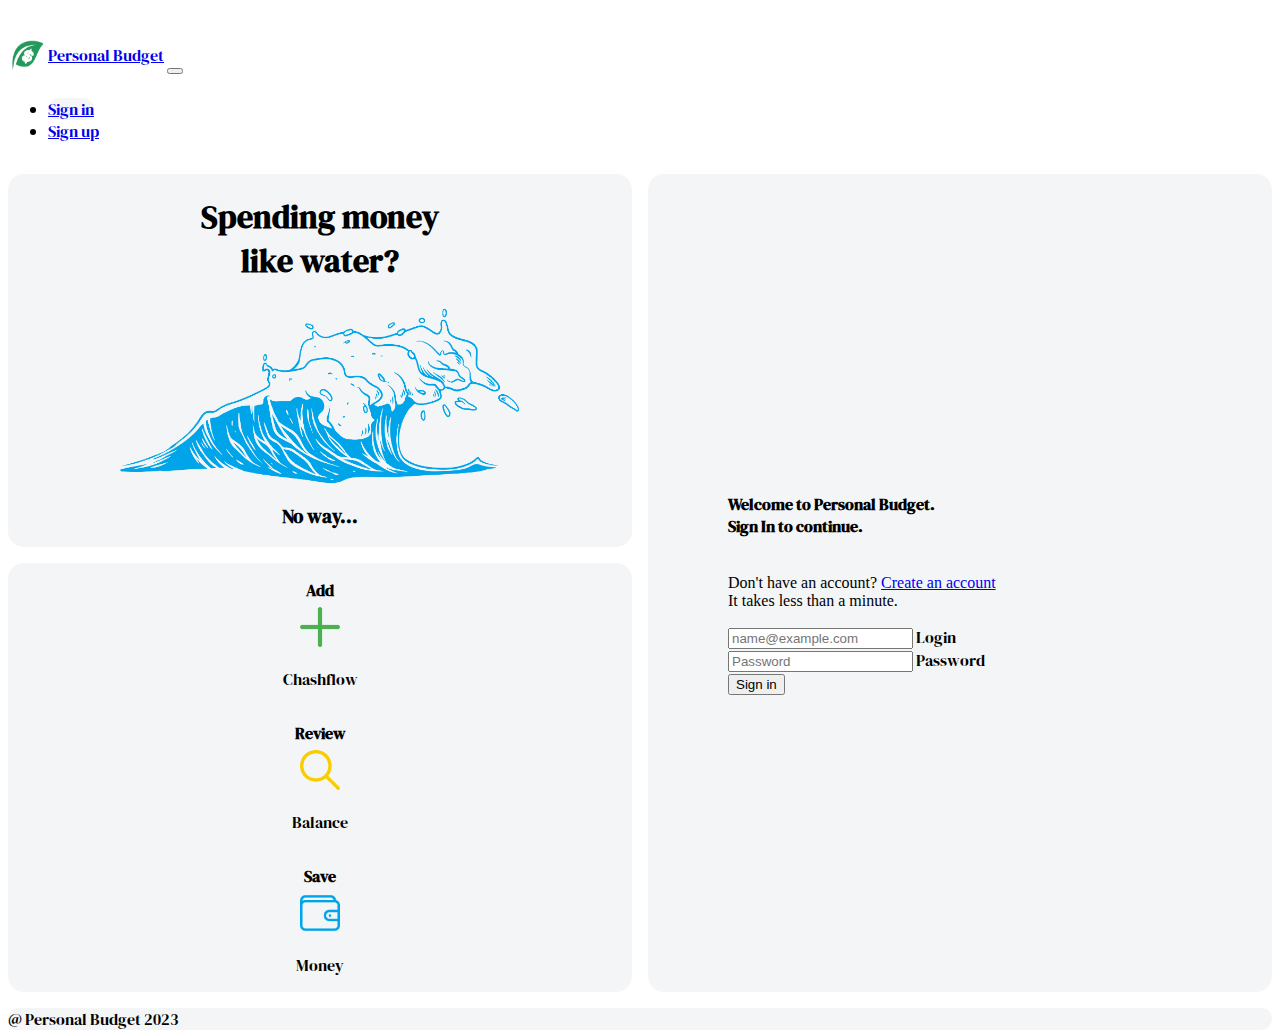
<file: index.html>
<!DOCTYPE html>
<html lang="en"></html>
<head>
  <meta charset="UTF-8">
  <meta name="viewport" content="width=device-width, initial-scale=1.0">
  <title>Personal Budget</title>

  <link href="https://cdn.jsdelivr.net/npm/bootstrap@5.3.0-alpha2/dist/css/bootstrap.min.css" rel="stylesheet"
    integrity="sha384-aFq/bzH65dt+w6FI2ooMVUpc+21e0SRygnTpmBvdBgSdnuTN7QbdgL+OapgHtvPp" crossorigin="anonymous">

    <script src="https://cdn.jsdelivr.net/npm/bootstrap@5.3.0-alpha3/dist/js/bootstrap.bundle.min.js" integrity="sha384-ENjdO4Dr2bkBIFxQpeoTz1HIcje39Wm4jDKdf19U8gI4ddQ3GYNS7NTKfAdVQSZe"crossorigin="anonymous"></script>

    <link rel="preconnect" href="https://fonts.googleapis.com">
    <link rel="preconnect" href="https://fonts.gstatic.com" crossorigin>
    <link href="https://fonts.googleapis.com/css2?family=DM+Serif+Display&family=Montserrat:ital,wght@0,100;0,200;0,300;0,400;0,500;0,600;0,700;0,800;0,900;1,100;1,200;1,300&family=Noto+Serif:wght@400;700&display=swap" rel="stylesheet">

  <link rel="stylesheet" href="styles.css">

  <link rel="icon" href="./images/Logo_small-transparent.png">
</head>
<body>
  <div class="container">
    <nav class="navbar navbar-expand-lg">
      <div class="container-fluid">
        <a class="navbar-brand d-inline-flex align-items-center py-2" href="./main.html"><img src="./images/Logo_small-transparent.png" class="bi" width="40" height="32" role="img" aria-label="Personal-Budget-logo"><use xlink:href="main.html"></use></img> <p class="mx-2 my-1">Personal Budget</p> </a>
        <button class="navbar-toggler" type="button" data-bs-toggle="collapse" data-bs-target="#navbarNavDropdown" aria-controls="navbarNavDropdown" aria-expanded="false" aria-label="Toggle navigation">
          <span class="navbar-toggler-icon"></span>
        </button>
        <div class="collapse navbar-collapse" id="navbarNavDropdown" style="justify-content: end
        ;">
          <ul class="navbar-nav">
            <li class="nav-item">
              <a class="nav-link active-button active" aria-current="page" href="./index.html">Sign in</a>
            </li>
            <li class="nav-item">
              <a class="nav-link" aria-current="page" href="./sign-up.html">Sign up</a>
            </li>
            
          </ul>
        </div>
      </div>
    </nav>
    <div id="img" class="container-fluid">
      <h1>Spending money <br> <strong>like water?</strong></h1>
      <img id="img-wave" class="my-2" src="./images/wave-Sign-in_2.png" alt="wave-img" width="400px" height="180px">
      <h3>No way...</h3>
    </div>
    <div id="sign-in-up">
      <h4 class="mb-3">Welcome to Personal Budget. <br> Sign In to continue.</h4>
      <p style="font-size: 16px; font-family: serif;">Don't have an account? <a href="./sign-up.html" class="link-secondary link-underline-dark">Create an account </a> <br> It takes less than a minute.</p>
      
      <div class="form-floating mb-3 my-4">
        <input type="email" class="form-control" id="floatingInput" placeholder="name@example.com">
        <label for="floatingInput">Login</label>
      </div>
      <div class="form-floating">
        <input type="password" class="form-control" id="floatingPassword" placeholder="Password">
        <label for="floatingPassword">Password</label>
      </div>

      <a href="./main.html"><button type="submit" class="btn btn-dark btn-lg my-3">Sign in</button></a>


    </div>
    <div id="features" class="container-fluid">
      <div class="row">
      <div class="col-md-4 feature-col">
        <p><strong>Add</strong></p>
        <img class="feature-img" src="./images/plus_tall_green.png" alt="plus_img">
        <p>Chashflow</p>
      </div>
      <div class="col-md-4 feature-col">
        <p><strong>Review</strong></p>
        <img class="feature-img" src="./images/loupe _orange.png" alt="magnifying-glass_img">
        <p>Balance</p>
      </div>
      <div  class="col-md-4 feature-col">
        <p><strong>Save</strong></p>
        <img class="feature-img" src="./images/wallet_blue.png" alt="wallet_blue_img">
        <p>Money</p>
      </div>
      </div>
    </div>
    <footer>
      <div class="card-footer text-body-secondary justify-content-center d-flex align-items-center py-3 ">
        @ Personal Budget 2023
      </div>

    </footer>
  </div>
</body>
</html>
</file>
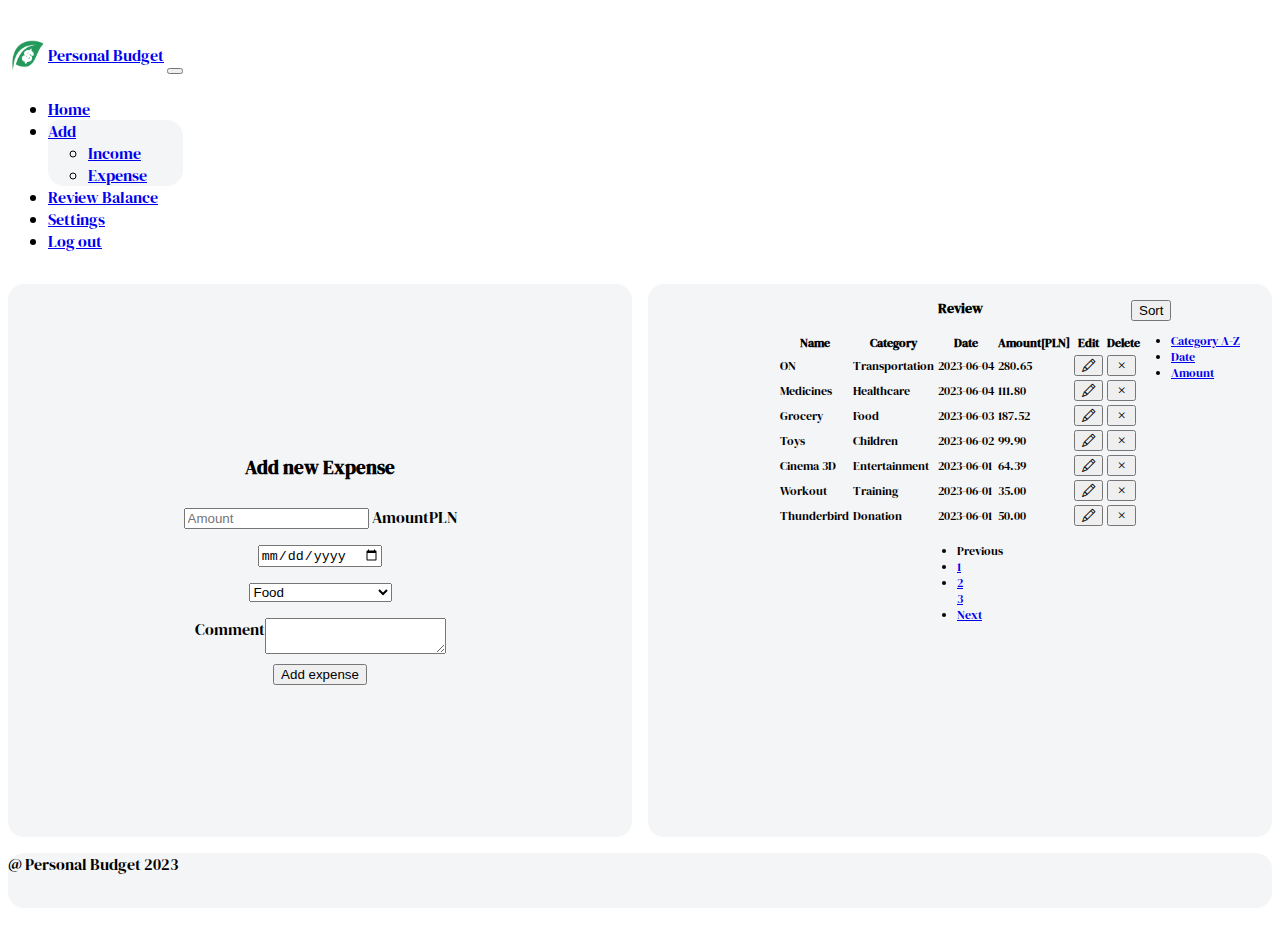
<file: add-expense.html>
<!DOCTYPE html>
<html lang="en">
<head>
  <meta charset="UTF-8">
  <meta name="viewport" content="width=device-width, initial-scale=1.0">
  <title>Personal Budget</title>

  <link href="https://cdn.jsdelivr.net/npm/bootstrap@5.3.0-alpha2/dist/css/bootstrap.min.css" rel="stylesheet"
    integrity="sha384-aFq/bzH65dt+w6FI2ooMVUpc+21e0SRygnTpmBvdBgSdnuTN7QbdgL+OapgHtvPp" crossorigin="anonymous">

    <link rel="preconnect" href="https://fonts.googleapis.com">
    <link rel="preconnect" href="https://fonts.gstatic.com" crossorigin>
    <link href="https://fonts.googleapis.com/css2?family=DM+Serif+Display&family=Montserrat:ital,wght@0,100;0,200;0,300;0,400;0,500;0,600;0,700;0,800;0,900;1,100;1,200;1,300&family=Noto+Serif:wght@400;700&display=swap" rel="stylesheet">

     <!-- web font -->
     <link href="https://cdn.jsdelivr.net/npm/bootstrap-icons@1.3.0/font/bootstrap-icons.css" rel="stylesheet">

  <link rel="stylesheet" href="styles.css">

  <link rel="icon" href="./images/Logo_small-transparent.png">
</head>
<body>
  <div class="container con-add-expense">
    <nav class="navbar navbar-expand-lg">
      <div class="container-fluid">
        <a class="navbar-brand d-inline-flex align-items-center py-2" href="./main.html"><img src="./images/Logo_small-transparent.png" class="bi" width="40" height="32" role="img" aria-label="Personal-Budget-logo"><use xlink:href="main.html"></use></img> <p class="mx-2 my-1">Personal Budget</p> </a>
        <button class="navbar-toggler" type="button" data-bs-toggle="collapse" data-bs-target="#navbarNavDropdown" aria-controls="navbarNavDropdown" aria-expanded="false" aria-label="Toggle navigation">
          <span class="navbar-toggler-icon"></span>
        </button>
        <div class="collapse navbar-collapse" id="navbarNavDropdown" style="justify-content: end;">
          <ul class="navbar-nav">
            <li class="nav-item">
              <a class="nav-link" aria-current="page" href="./main.html">Home</a>
            </li>
            <li class="nav-item dropdown active-button">
              <a class="nav-link dropdown-toggle active-button active" href="#" role="button" data-bs-toggle="dropdown" aria-expanded="false">
                Add
              </a>
              <ul class="dropdown-menu">
                <li><a class="dropdown-item" href="./add-income.html">Income</a></li>
                <li><a class="dropdown-item active-button active" href="./add-expense.html">Expense</a></li>
              </ul>
            </li>
            <li class="nav-item">
              <a class="nav-link" href="./review-balance.html">Review Balance</a>
            </li>
            <li class="nav-item">
              <a class="nav-link" href="./settings.html">Settings</a>
            </li>
            <li class="nav-item">
              <a class="nav-link" href="./index.html">Log out</a>
            </li>
            
          </ul>
        </div>
      </div>
    </nav>

    <div id="add-expense-main-content" class="container-fluid">
      <div class="row pt-3">
        <h3>Add new Expense</h3>
      </div> 
      <div class="col">
        <div class="input-group">
          <div class="form-floating ">
            <input type="text" class="form-control" id="floatingAmount" placeholder="Amount">
            <label for="floatingAmount">Amount</label>
          </div>
          <span class="input-group-text">PLN</span>
        </div>
        <div class="col">
          <div class="input-group">
            <input type="date" name="dateOfExpense" id="dateofbirth" placeholder="Date">
          </div>
        </div>
      <div class="col">
        <div class="input-group">
          <select class="form-select" aria-label="Expense category select">
            <option value="1">Food</option>
            <option value="2">Housing</option>
            <option value="3">Transportation</option>
            <option value="4">Telecommunications</option>
            <option value="5">Healthcare</option>
            <option value="6">Clothing</option>
            <option value="7">Hygiene</option>
            <option value="8">Children</option>
            <option value="9">Entertainment</option>
            <option value="10">Excursion</option>
            <option value="11">Training</option>
            <option value="12">Books</option>
            <option value="13">Savings</option>
            <option value="14">Retirement</option>
            <option value="15">Repayment of debts</option>
            <option value="16">Donation</option>
            <option value="17">Other expenses</option>
          </select>
        </div>
      </div>
      <div class="col">
        <div class="input-group">
          <span class="input-group-text">Comment</span>
          <textarea class="form-control" aria-label="With textarea"></textarea>
        </div>
      </div>
      <div class="col" style="text-align: center;">
        <button type="button" class="btn btn-dark btn-sm">Add expense</button>
      </div>
      </div>
    </div>

    <div id="comparison-exp" class="container-fluid">
      <div class="col-lg-12 pt-3">
        <div class="col-lg-12 d-flex justify-content-center">
          <h3>Review</h3>
        </div>
        <div class="dropstart" style="position:absolute; right: 2rem; top: 1rem ">
          <button type="button" class="btn btn-dark btn-sm dropdown-toggle mx-3" data-bs-toggle="dropdown" aria-expanded="false">
            Sort
          </button>
          <ul class="dropdown-menu">
            <li><a class="dropdown-item" href="#">Category A-Z</a></li>
            <li><a class="dropdown-item" href="#">Date</a></li>
            <li><a class="dropdown-item" href="#">Amount</a></li>
          </ul>
        </div>
        
      </div>
      <div class="col-lg-12">
        <table class="table table-main">
          <thead>
            <tr>
              <th scope="col">Name</th>
              <th scope="col">Category</th>
              <th scope="col">Date</th>
              <th scope="col">Amount[PLN]</th>
              <th scope="col">Edit</th>
              <th scope="col">Delete</th>
            </tr>
          </thead>
          <tbody>
            <tr>
              <td>ON</td>
              <td>Transportation</td>
              <td>2023-06-04</td>
              <td>280.65</td>
              <td>
                <button type="button" class="btn btn-dark btn-sm" >
                  <i class="bi bi-pencil"></i>
              </button></td>
              <td>
                <button type="button" class="btn btn-dark btn-sm" >
                  <i class="bi bi-x"></i>
              </button></td>
            </tr>
            <tr>
              <td>Medicines</td>
              <td>Healthcare</td>
              <td>2023-06-04</td>
              <td>111.80</td>
              <td>
                <button type="button" class="btn btn-dark btn-sm">
                  <i class="bi bi-pencil"></i>
              </button></td>
              <td>
                <button type="button" class="btn btn-dark btn-sm" >
                  <i class="bi bi-x"></i>
              </button></td>
              
            </tr>
            <tr>
              <td>Grocery</td>
              <td>Food</td>
              <td>2023-06-03</td>
              <td>187.52</td>
              <td>
                <button type="button" class="btn btn-dark btn-sm" >
                  <i class="bi bi-pencil"></i>
              </button></td>
              <td>
                <button type="button" class="btn btn-dark btn-sm" >
                  <i class="bi bi-x"></i>
              </button></td>
            </tr>
            <tr>
              <td>Toys</td>
              <td>Children</td>
              <td>2023-06-02</td>
              <td>99.90</td>
              <td>
                <button type="button" class="btn btn-dark btn-sm" >
                  <i class="bi bi-pencil"></i>
              </button></td>
              <td>
                <button type="button" class="btn btn-dark btn-sm" >
                  <i class="bi bi-x"></i>
              </button></td>
            </tr>
            <tr>
              <td>Cinema 3D</td>
              <td>Entertainment</td>
              <td>2023-06-01</td>
              <td>64.39</td>
              <td>
                <button type="button" class="btn btn-dark btn-sm" >
                  <i class="bi bi-pencil"></i>
              </button></td>
              <td>
                <button type="button" class="btn btn-dark btn-sm" >
                  <i class="bi bi-x"></i>
              </button></td>
            </tr>
            <tr>
              <td>Workout</td>
              <td>Training</td>
              <td>2023-06-01</td>
              <td>35.00</td>
              <td>
                <button type="button" class="btn btn-dark btn-sm" >
                  <i class="bi bi-pencil"></i>
              </button></td>
              <td>
                <button type="button" class="btn btn-dark btn-sm" >
                  <i class="bi bi-x"></i>
              </button></td>
            </tr>
            <tr>
              <td>Thunderbird</td>
              <td>Donation</td>
              <td>2023-06-01</td>
              <td>50.00</td>
              <td>
                <button type="button" class="btn btn-dark btn-sm" >
                  <i class="bi bi-pencil"></i>
              </button></td>
              <td>
                <button type="button" class="btn btn-dark btn-sm" >
                  <i class="bi bi-x"></i>
              </button></td>
            </tr>
            <tr>
          </tbody>
        </table>
      </div>
      <div class="col-lg-12 d-flex justify-content-center">
          <ul class="pagination pagination-sm">
            <li class="page-item">
              <a class="bg-white text-dark page-link">Previous</a>
            </li>
            <li class="page-item"><a class="bg-white text-dark page-link" href="#">1</a></li>
            <li class="page-item active " aria-current="page">
              <a class="bg-white text-dark page-link" href="#">2</a>
            </li>
            <a class="bg-white text-dark page-link" href="#">3</a></li>
            <li class="page-item">
              <a class="bg-white text-dark page-link" href="#">Next</a>
            </li>
          </ul>
      </div>
      
    </div>

    <footer>
      <div class="card-footer text-body-secondary justify-content-center d-flex align-items-center py-3 ">
        @ Personal Budget 2023
      </div>
    </footer>

  </div>


  

  <script src="https://cdn.jsdelivr.net/npm/bootstrap@5.3.0-alpha3/dist/js/bootstrap.bundle.min.js" integrity="sha384-ENjdO4Dr2bkBIFxQpeoTz1HIcje39Wm4jDKdf19U8gI4ddQ3GYNS7NTKfAdVQSZe"crossorigin="anonymous"></script>
</body>
</html>
</file>
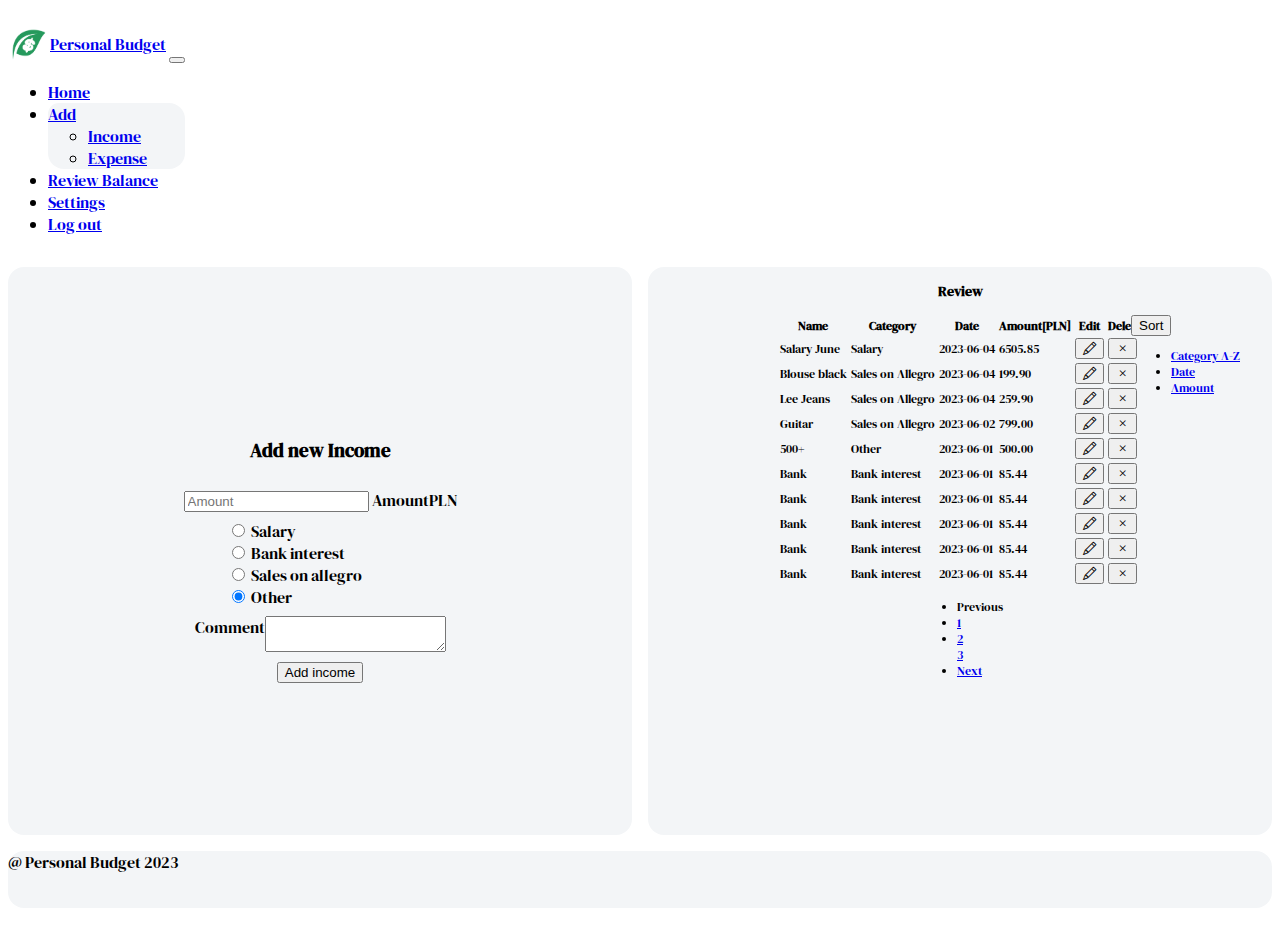
<file: add-income.html>
<!DOCTYPE html>
<html lang="en">
<head>
  <meta charset="UTF-8">
  <meta name="viewport" content="width=device-width, initial-scale=1.0">
  <title>Personal Budget</title>

  <link href="https://cdn.jsdelivr.net/npm/bootstrap@5.3.0-alpha2/dist/css/bootstrap.min.css" rel="stylesheet"
    integrity="sha384-aFq/bzH65dt+w6FI2ooMVUpc+21e0SRygnTpmBvdBgSdnuTN7QbdgL+OapgHtvPp" crossorigin="anonymous">

    <link rel="preconnect" href="https://fonts.googleapis.com">
    <link rel="preconnect" href="https://fonts.gstatic.com" crossorigin>
    <link href="https://fonts.googleapis.com/css2?family=DM+Serif+Display&family=Montserrat:ital,wght@0,100;0,200;0,300;0,400;0,500;0,600;0,700;0,800;0,900;1,100;1,200;1,300&family=Noto+Serif:wght@400;700&display=swap" rel="stylesheet">

    <!-- web font -->
    <link href="https://cdn.jsdelivr.net/npm/bootstrap-icons@1.3.0/font/bootstrap-icons.css" rel="stylesheet">

  <link rel="stylesheet" href="styles.css">

  <link rel="icon" href="./images/Logo_small-transparent.png">
</head>
<body>
  <div class="container con-add-income">
    <nav class="navbar navbar-expand-sm">
      <div class="container-fluid">
        <a class="navbar-brand" href="./main.html"><img src="./images/Logo_small-transparent.png" class="logo" width="42" height="32" role="img" aria-label="Personal-Budget-logo"><use xlink:href="main.html"></use></img>Personal Budget</a>
        <button class="navbar-toggler" type="button" data-bs-toggle="collapse" data-bs-target="#navbarNavDropdown" aria-controls="navbarNavDropdown" aria-expanded="false" aria-label="Toggle navigation">
          <span class="navbar-toggler-icon"></span>
        </button>
        <div class="collapse navbar-collapse" id="navbarNavDropdown" style="justify-content: end;">
          <ul class="navbar-nav">
            <li class="nav-item">
              <a class="nav-link" aria-current="page" href="./main.html">Home</a>
            </li>
            <li class="nav-item dropdown active-button">
              <a class="nav-link dropdown-toggle active-button active" href="#" role="button" data-bs-toggle="dropdown" aria-expanded="false">
                Add
              </a>
              <ul class="dropdown-menu">
                <li><a class="dropdown-item active-button active" href="./add-income.html">Income</a></li>
                <li><a class="dropdown-item" href="./add-expense.html">Expense</a></li>
              </ul>
            </li>
            <li class="nav-item">
              <a class="nav-link" href="./review-balance.html">Review Balance</a>
            </li>
            <li class="nav-item">
              <a class="nav-link" href="./settings.html">Settings</a>
            </li>
            <li class="nav-item">
              <a class="nav-link" href="./index.html">Log out</a>
            </li>
            
          </ul>
        </div>
      </div>
    </nav>

    <div id="add-income-main-content" class="container-fluid">
      <div class="row pt-3">
        <h3> Add new Income</h3>
      </div> 
      <div class="col">
        <div class="input-group">
          <div class="form-floating ">
            <input type="text" class="form-control" id="floatingAmount" placeholder="Amount"> 
            <label for="floatingAmount">Amount</label>
          </div>
          <span class="input-group-text">PLN</span>
        </div>
      <div class="col">
        <div class="form-check">
          <input class="form-check-input" type="radio" name="flexRadioDefault" id="flexRadioDefault1">
          <label class="form-check-label" for="flexRadioDefault1">
            Salary
          </label>
        </div>
        <div class="form-check">
          <input class="form-check-input" type="radio" name="flexRadioDefault" id="flexRadioDefault2">
          <label class="form-check-label" for="flexRadioDefault2">
            Bank interest
          </label>
        </div>
        <div class="form-check">
          <input class="form-check-input" type="radio" name="flexRadioDefault" id="flexRadioDefault3">
          <label class="form-check-label" for="flexRadioDefault3">
            Sales on allegro
          </label>
        </div>
        <div class="form-check">
          <input class="form-check-input" type="radio" name="flexRadioDefault" id="flexRadioDefault4" checked>
          <label class="form-check-label" for="flexRadioDefault4">
            Other
          </label>
        </div>
      </div>
      <div class="col">
        <div class="input-group">
          <span class="input-group-text">Comment</span>
          <textarea class="form-control" aria-label="With textarea"></textarea>
        </div>
      </div>
      <div class="col" style="text-align: center;">
        <button type="button" class="btn btn-dark btn-sm">Add income</button>
      </div>
      </div>
    </div>
    <div id="comparison-inc" class="container-fluid">
      <div class="col-lg-12 pt-3 container-fluid d-flex align-items-center">
        <div class="col-lg-12 d-flex justify-content-center">
          <h3>Review</h3>
        </div>
        <div class="dropstart" style="position:absolute; right: 2rem; ">
          <button type="button" class="btn btn-dark btn-sm dropdown-toggle mx-3" data-bs-toggle="dropdown" aria-expanded="false">
            Sort
          </button>
          <ul class="dropdown-menu">
            <li><a class="dropdown-item" href="#">Category A-Z</a></li>
            <li><a class="dropdown-item" href="#">Date</a></li>
            <li><a class="dropdown-item" href="#">Amount</a></li>
          </ul>
        </div>
        
      </div>
      <div class="col-lg-12">
        <table class="table table-main">
          <thead>
            <tr>
              <th scope="col">Name</th>
              <th scope="col">Category</th>
              <th scope="col">Date</th>
              <th scope="col">Amount[PLN]</th>
              <th scope="col">Edit</th>
              <th scope="col">Delete</th>
            </tr>
          </thead>
          <tbody>
            <tr>
              <td>Salary June</td>
              <td>Salary</td>
              <td>2023-06-04</td>
              <td>6505.85</td>
              <td>
                <button type="button" class="btn btn-dark btn-sm" >
                  <i class="bi bi-pencil"></i>
              </button></td>
              <td>
                <button type="button" class="btn btn-dark btn-sm" >
                  <i class="bi bi-x"></i>
              </button></td>
            </tr>
            <tr>
              <td>Blouse black</td>
              <td>Sales on Allegro</td>
              <td>2023-06-04</td>
              <td>199.90</td>
              <td>
                <button type="button" class="btn btn-dark btn-sm">
                  <i class="bi bi-pencil"></i>
              </button></td>
              <td>
                <button type="button" class="btn btn-dark btn-sm" >
                  <i class="bi bi-x"></i>
              </button></td>
              
            </tr>
            <tr>
              <td>Lee Jeans</td>
              <td>Sales on Allegro</td>
              <td>2023-06-04</td>
              <td>259.90</td>
              <td>
                <button type="button" class="btn btn-dark btn-sm" >
                  <i class="bi bi-pencil"></i>
              </button></td>
              <td>
                <button type="button" class="btn btn-dark btn-sm" >
                  <i class="bi bi-x"></i>
              </button></td>
            </tr>
            <tr>
              <td>Guitar</td>
              <td>Sales on Allegro</td>
              <td>2023-06-02</td>
              <td>799.00</td>
              <td>
                <button type="button" class="btn btn-dark btn-sm" >
                  <i class="bi bi-pencil"></i>
              </button></td>
              <td>
                <button type="button" class="btn btn-dark btn-sm" >
                  <i class="bi bi-x"></i>
              </button></td>
            </tr>
            <tr>
              <td>500+</td>
              <td>Other</td>
              <td>2023-06-01</td>
              <td>500.00</td>
              <td>
                <button type="button" class="btn btn-dark btn-sm" >
                  <i class="bi bi-pencil"></i>
              </button></td>
              <td>
                <button type="button" class="btn btn-dark btn-sm" >
                  <i class="bi bi-x"></i>
              </button></td>
            </tr>
            <tr>
              <td>Bank</td>
              <td>Bank interest</td>
              <td>2023-06-01</td>
              <td>85.44</td>
              <td>
                <button type="button" class="btn btn-dark btn-sm" >
                  <i class="bi bi-pencil"></i>
              </button></td>
              <td>
                <button type="button" class="btn btn-dark btn-sm" >
                  <i class="bi bi-x"></i>
              </button></td>
            </tr>
            <tr>
              <td>Bank</td>
              <td>Bank interest</td>
              <td>2023-06-01</td>
              <td>85.44</td>
              <td>
                <button type="button" class="btn btn-dark btn-sm" >
                  <i class="bi bi-pencil"></i>
              </button></td>
              <td>
                <button type="button" class="btn btn-dark btn-sm" >
                  <i class="bi bi-x"></i>
              </button></td>
            </tr>
            <tr>
              <td>Bank</td>
              <td>Bank interest</td>
              <td>2023-06-01</td>
              <td>85.44</td>
              <td>
                <button type="button" class="btn btn-dark btn-sm" >
                  <i class="bi bi-pencil"></i>
              </button></td>
              <td>
                <button type="button" class="btn btn-dark btn-sm" >
                  <i class="bi bi-x"></i>
              </button></td>
            </tr>
            <tr>
              <td>Bank</td>
              <td>Bank interest</td>
              <td>2023-06-01</td>
              <td>85.44</td>
              <td>
                <button type="button" class="btn btn-dark btn-sm" >
                  <i class="bi bi-pencil"></i>
              </button></td>
              <td>
                <button type="button" class="btn btn-dark btn-sm" >
                  <i class="bi bi-x"></i>
              </button></td>
            </tr>
            <tr>
              <td>Bank</td>
              <td>Bank interest</td>
              <td>2023-06-01</td>
              <td>85.44</td>
              <td>
                <button type="button" class="btn btn-dark btn-sm" >
                  <i class="bi bi-pencil"></i>
              </button></td>
              <td>
                <button type="button" class="btn btn-dark btn-sm" >
                  <i class="bi bi-x"></i>
              </button></td>
            </tr>
            
          </tbody>
        </table>
      </div>
      <div class="col-lg-12 d-flex justify-content-center">
          <ul class="pagination pagination-sm">
            <li class="page-item">
              <a class="bg-white text-dark page-link">Previous</a>
            </li>
            <li class="page-item"><a class="bg-white text-dark page-link" href="#">1</a></li>
            <li class="page-item active " aria-current="page">
              <a class="bg-white text-dark page-link" href="#">2</a>
            </li>
            <a class="bg-white text-dark page-link" href="#">3</a></li>
            <li class="page-item">
              <a class="bg-white text-dark page-link" href="#">Next</a>
            </li>
          </ul>
      </div>
      
    </div>

    <footer>
      <div class="card-footer text-body-secondary justify-content-center d-flex align-items-center py-3 ">
        @ Personal Budget 2023
      </div>
    </footer>

  </div>


  

  <script src="https://cdn.jsdelivr.net/npm/bootstrap@5.3.0-alpha3/dist/js/bootstrap.bundle.min.js" integrity="sha384-ENjdO4Dr2bkBIFxQpeoTz1HIcje39Wm4jDKdf19U8gI4ddQ3GYNS7NTKfAdVQSZe"crossorigin="anonymous"></script>
</body>
</html>
</file>
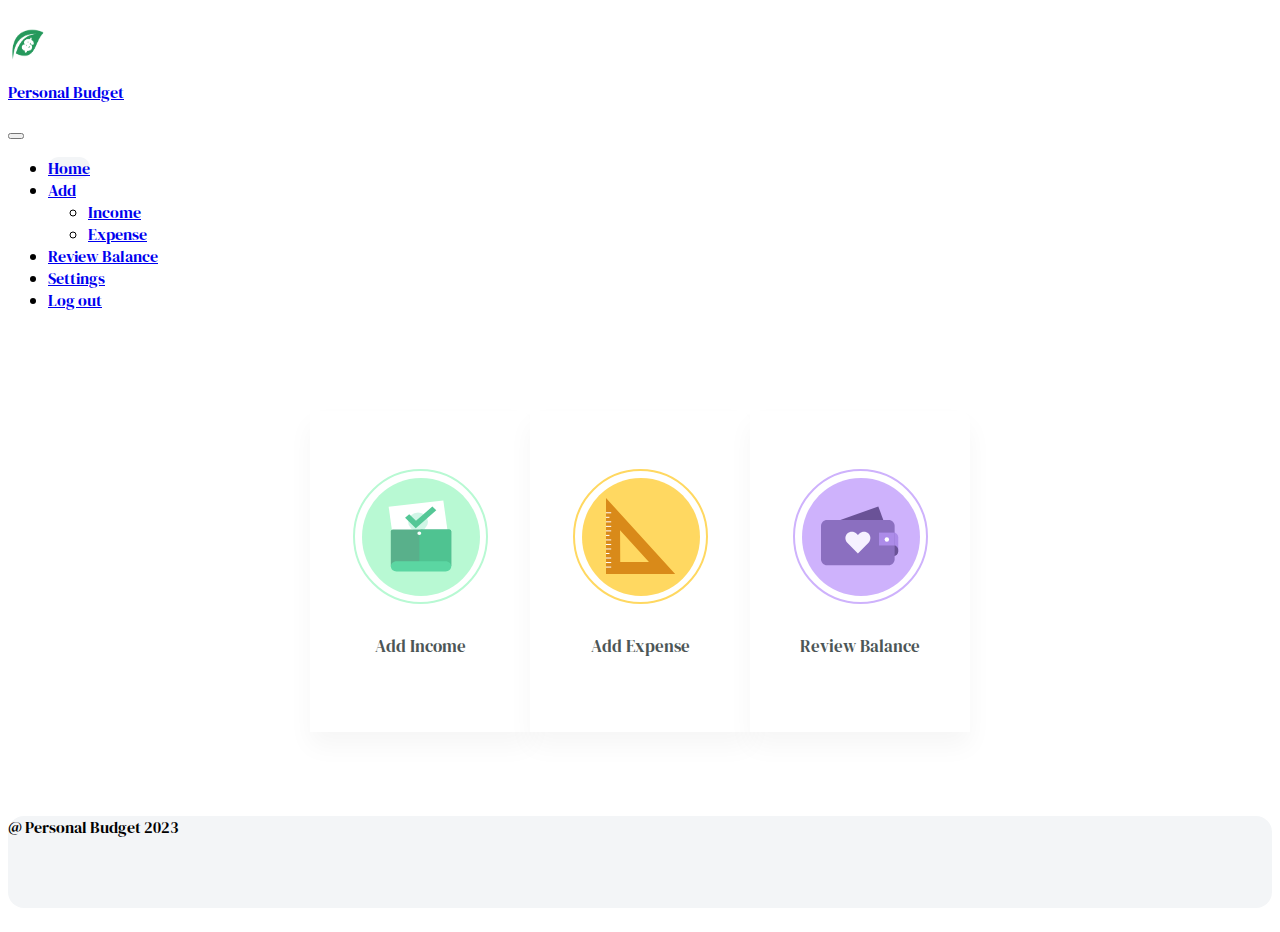
<file: main.html>
<!DOCTYPE html>
<html lang="en">
<head>
  <meta charset="UTF-8">
  <meta http-equiv="X-UA-Compatible" content="IE=edge">
  <meta name="viewport" content="width=device-width, initial-scale=1.0">
  <title>Personal Budget</title>

  <link href="https://cdn.jsdelivr.net/npm/bootstrap@5.3.0-alpha2/dist/css/bootstrap.min.css" rel="stylesheet"
    integrity="sha384-aFq/bzH65dt+w6FI2ooMVUpc+21e0SRygnTpmBvdBgSdnuTN7QbdgL+OapgHtvPp" crossorigin="anonymous">

    <script src="https://cdn.jsdelivr.net/npm/bootstrap@5.3.0-alpha3/dist/js/bootstrap.bundle.min.js" integrity="sha384-ENjdO4Dr2bkBIFxQpeoTz1HIcje39Wm4jDKdf19U8gI4ddQ3GYNS7NTKfAdVQSZe"crossorigin="anonymous"></script>

    <link rel="preconnect" href="https://fonts.googleapis.com">
    <link rel="preconnect" href="https://fonts.gstatic.com" crossorigin>
    <link href="https://fonts.googleapis.com/css2?family=DM+Serif+Display&family=Montserrat:ital,wght@0,100;0,200;0,300;0,400;0,500;0,600;0,700;0,800;0,900;1,100;1,200;1,300&family=Noto+Serif:wght@400;700&display=swap" rel="stylesheet">


  <link rel="stylesheet" href="styles_main.css">

  <link rel="icon" href="./images/Logo_small-transparent.png">
</head>
<body>
 <div class="container">
  <nav class="navbar navbar-expand-lg">
    <div class="container-fluid">
      <a class="navbar-brand d-inline-flex align-items-center py-2" href="./main.html"><img src="./images/Logo_small-transparent.png" class="bi" width="40" height="32" role="img" aria-label="Personal-Budget-logo"><use xlink:href="main.html"></use></img> <p class="mx-2 my-1">Personal Budget</p> </a>
      <button class="navbar-toggler" type="button" data-bs-toggle="collapse" data-bs-target="#navbarNavDropdown" aria-controls="navbarNavDropdown" aria-expanded="false" aria-label="Toggle navigation">
        <span class="navbar-toggler-icon"></span>
      </button>
      <div class="collapse navbar-collapse" id="navbarNavDropdown" style="justify-content: end
      ;">
        <ul class="navbar-nav">
          <li class="nav-item">
            <a class="nav-link active-button active" aria-current="page" href="./main.html">Home</a>
          </li>
          <li class="nav-item dropdown">
            <a class="nav-link dropdown-toggle" href="#" role="button" data-bs-toggle="dropdown" aria-expanded="false">
              Add
            </a>
            <ul class="dropdown-menu">
              <li><a class="dropdown-item" href="./add-income.html">Income</a></li>
              <li><a class="dropdown-item" href="./add-expense.html">Expense</a></li>
            </ul>
          </li>
          <li class="nav-item">
            <a class="nav-link" href="./review-balance.html">Review Balance</a>
          </li>
          <li class="nav-item">
            <a class="nav-link" href="./settings.html">Settings</a>
          </li>
          <li class="nav-item">
            <a class="nav-link" href="./index.html">Log out</a>
          </li>
          
        </ul>
      </div>
    </div>
  </nav>

  <main class="container-fluid">
    
      <div class="col-md-4 d-flex justify-content-center pb-3">
        <a href="./add-income.html" class="card income">
          <div class="overlay"></div>
       <div class="circle">
     
        <svg width="64px" height="72px" viewBox="27 21 64 72" version="1.1" xmlns="http://www.w3.org/2000/svg" xmlns:xlink="http://www.w3.org/1999/xlink">
     
          <g id="Group-12" stroke="none" stroke-width="1" fill="none" fill-rule="evenodd" transform="translate(27.000000, 21.000000)">
              <g id="Group-5">
                  <g id="Group-3" transform="translate(2.262327, 21.615176)">
                      <mask id="mask-2" fill="white">
                          <use xlink:href="#path-1"></use>
                      </mask>
                      <g id="Clip-2"></g>
                      <path d="M7.17774177,18.4748913 L54.3387782,18.4748913 C57.9910226,18.4748913 60.9789911,15.7266455 60.9789911,12.3681986 L60.9789911,6.13665655 C60.9789911,2.77820965 57.9910226,0.0299638385 54.3387782,0.0299638385 L7.17774177,0.0299638385 C3.52634582,0.0299638385 0.538377293,2.77820965 0.538377293,6.13665655 L0.538377293,12.3681986 C0.538377293,15.7266455 3.52634582,18.4748913 7.17774177,18.4748913" id="Fill-1" fill="#59A785" mask="url(#mask-2)"></path>
                  </g>
                  <polygon id="Fill-4" fill="#FFFFFF" transform="translate(31.785111, 30.877531) rotate(-2.000000) translate(-31.785111, -30.877531) " points="62.0618351 55.9613216 7.2111488 60.3692832 1.50838775 5.79374073 56.3582257 1.38577917"></polygon>
                  <ellipse id="Oval-3" fill="#25D48A" opacity="0.216243004" cx="30.0584472" cy="21.7657707" rx="9.95169733" ry="9.17325562"></ellipse>
                  <g id="Group-4" transform="translate(16.959615, 6.479082)" fill="#54C796">
                      <polygon id="Fill-6" points="10.7955395 21.7823628 0.11873799 11.3001058 4.25482787 7.73131106 11.0226557 14.3753897 27.414824 1.77635684e-15 31.3261391 3.77891399"></polygon>
                  </g>
                  <path d="M4.82347935,67.4368303 L61.2182039,67.4368303 C62.3304205,67.4368303 63.2407243,66.5995595 63.2407243,65.5765753 L63.2407243,31.3865871 C63.2407243,30.3636029 62.3304205,29.5263321 61.2182039,29.5263321 L4.82347935,29.5263321 C3.71126278,29.5263321 2.80095891,30.3636029 2.80095891,31.3865871 L2.80095891,65.5765753 C2.80095891,66.5995595 3.71126278,67.4368303 4.82347935,67.4368303" id="Fill-8" fill="#59B08B"></path>
                  <path d="M33.3338063,67.4368303 L61.2181191,67.4368303 C62.3303356,67.4368303 63.2406395,66.5995595 63.2406395,65.5765753 L63.2406395,31.3865871 C63.2406395,30.3636029 62.3303356,29.5263321 61.2181191,29.5263321 L33.3338063,29.5263321 C32.2215897,29.5263321 31.3112859,30.3636029 31.3112859,31.3865871 L31.3112859,65.5765753 C31.3112859,66.5995595 32.2215897,67.4368303 33.3338063,67.4368303" id="Fill-10" fill="#4FC391"></path>
                  <path d="M29.4284029,33.2640869 C29.4284029,34.2202068 30.2712569,34.9954393 31.3107768,34.9954393 C32.3502968,34.9954393 33.1931508,34.2202068 33.1931508,33.2640869 C33.1931508,32.3079669 32.3502968,31.5327345 31.3107768,31.5327345 C30.2712569,31.5327345 29.4284029,32.3079669 29.4284029,33.2640869" id="Fill-15" fill="#FEFEFE"></path>
                  <path d="M8.45417501,71.5549073 L57.5876779,71.5549073 C60.6969637,71.5549073 63.2412334,69.2147627 63.2412334,66.3549328 L63.2412334,66.3549328 C63.2412334,63.4951029 60.6969637,61.1549584 57.5876779,61.1549584 L8.45417501,61.1549584 C5.34488919,61.1549584 2.80061956,63.4951029 2.80061956,66.3549328 L2.80061956,66.3549328 C2.80061956,69.2147627 5.34488919,71.5549073 8.45417501,71.5549073" id="Fill-12" fill="#5BD6A2"></path>
              </g>
          </g>
      </svg>
       </div>
       <p>Add Income</p>
      </a>
      </div>
        
      <div class="col-md-4 d-flex justify-content-center pb-3">
        <a href="./add-expense.html" class="card expense ">
          <div class="overlay"></div>
       <div class="circle">
         
     
     <svg width="71px" height="76px" viewBox="29 14 71 76" version="1.1" xmlns="http://www.w3.org/2000/svg" xmlns:xlink="http://www.w3.org/1999/xlink">
      <g id="Group" stroke="none" stroke-width="1" fill="none" fill-rule="evenodd" transform="translate(30.000000, 14.000000)">
          <g id="Group-8" fill="#D98A19">
              <g id="Group-7">
                  <g id="Group-6">
                      <path d="M0,0 L0,75.9204805 L69.1511499,75.9204805 L0,0 Z M14.0563973,32.2825679 L42.9457663,63.9991501 L14.2315268,63.9991501 L14.0563973,32.2825679 Z" id="Fill-1"></path>
                  </g>
              </g>
          </g>
          <g id="Group-20" transform="translate(0.000000, 14.114286)" stroke="#FFFFFF" stroke-linecap="square">
              <path d="M0.419998734,54.9642857 L4.70316223,54.9642857" id="Line"></path>
              <path d="M0.419998734,50.4404762 L4.70316223,50.4404762" id="Line"></path>
              <path d="M0.419998734,45.9166667 L4.70316223,45.9166667" id="Line"></path>
              <path d="M0.419998734,41.3928571 L2.93999114,41.3928571" id="Line"></path>
              <path d="M0.419998734,36.8690476 L4.70316223,36.8690476" id="Line"></path>
              <path d="M0.419998734,32.3452381 L4.70316223,32.3452381" id="Line"></path>
              <path d="M0.419998734,27.8214286 L4.70316223,27.8214286" id="Line"></path>
              <path d="M0.419998734,23.297619 L2.93999114,23.297619" id="Line"></path>
              <path d="M0.419998734,18.7738095 L4.70316223,18.7738095" id="Line"></path>
              <path d="M0.419998734,14.25 L4.70316223,14.25" id="Line"></path>
              <path d="M0.419998734,9.72619048 L4.70316223,9.72619048" id="Line"></path>
              <path d="M0.419998734,5.20238095 L2.93999114,5.20238095" id="Line"></path>
              <path d="M0.419998734,0.678571429 L4.70316223,0.678571429" id="Line"></path>
          </g>
      </g>
   </svg>
     
       </div>
       <p>Add Expense</p>
     </a>
      </div>
  
      <div class="col-md-4 d-flex justify-content-center pb-3">
        <a href="./review-balance.html" class="card review ">
          <div class="overlay"></div>
       <div class="circle">
         
         
     <svg width="78px" height="60px" viewBox="23 29 78 60" version="1.1" xmlns="http://www.w3.org/2000/svg" xmlns:xlink="http://www.w3.org/1999/xlink">
         <g id="icon" stroke="none" stroke-width="1" fill="none" fill-rule="evenodd" transform="translate(23.000000, 29.500000)">
             <rect id="Rectangle-3" fill="#AC8BE9" x="67.8357511" y="26.0333433" width="9.40495664" height="21.8788565" rx="4.70247832"></rect>
             <rect id="Rectangle-3" fill="#6A5297" x="67.8357511" y="38.776399" width="9.40495664" height="10.962961" rx="4.70247832"></rect>
             <polygon id="Rectangle-2" fill="#6A5297" points="57.3086772 0 67.1649301 26.3776902 14.4413177 45.0699507 4.58506484 18.6922605"></polygon>
             <path d="M0,19.6104296 C0,16.2921718 2.68622235,13.6021923 5.99495032,13.6021923 L67.6438591,13.6021923 C70.9547788,13.6021923 73.6388095,16.2865506 73.6388095,19.6104296 L73.6388095,52.6639057 C73.6388095,55.9821635 70.9525871,58.672143 67.6438591,58.672143 L5.99495032,58.672143 C2.68403068,58.672143 0,55.9877847 0,52.6639057 L0,19.6104296 Z" id="Rectangle" fill="#8B6FC0"></path>
             <path d="M47.5173769,27.0835169 C45.0052827,24.5377699 40.9347162,24.5377699 38.422622,27.0835169 L36.9065677,28.6198808 L35.3905134,27.0835169 C32.8799903,24.5377699 28.8078527,24.5377699 26.2957585,27.0835169 C23.7852354,29.6292639 23.7852354,33.7559532 26.2957585,36.3001081 L36.9065677,47.0530632 L47.5173769,36.3001081 C50.029471,33.7559532 50.029471,29.6292639 47.5173769,27.0835169" id="Fill-12" fill="#F6F1FF"></path>
             <rect id="Rectangle-4" fill="#AC8BE9" x="58.0305835" y="26.1162588" width="15.6082259" height="12.863158"></rect>
             <ellipse id="Oval" fill="#FFFFFF" cx="65.8346965" cy="33.0919007" rx="2.20116007" ry="2.23319575"></ellipse>
         </g>
     </svg>
     
       </div>
       <p>Review Balance</p>
     </a>
      </div>
    
  </main>

  <footer>
    <div class="card-footer text-body-secondary justify-content-center d-flex align-items-center py-5 ">
      @ Personal Budget 2023
    </div>

  </footer>

  </div>
</body>
</html>
</file>
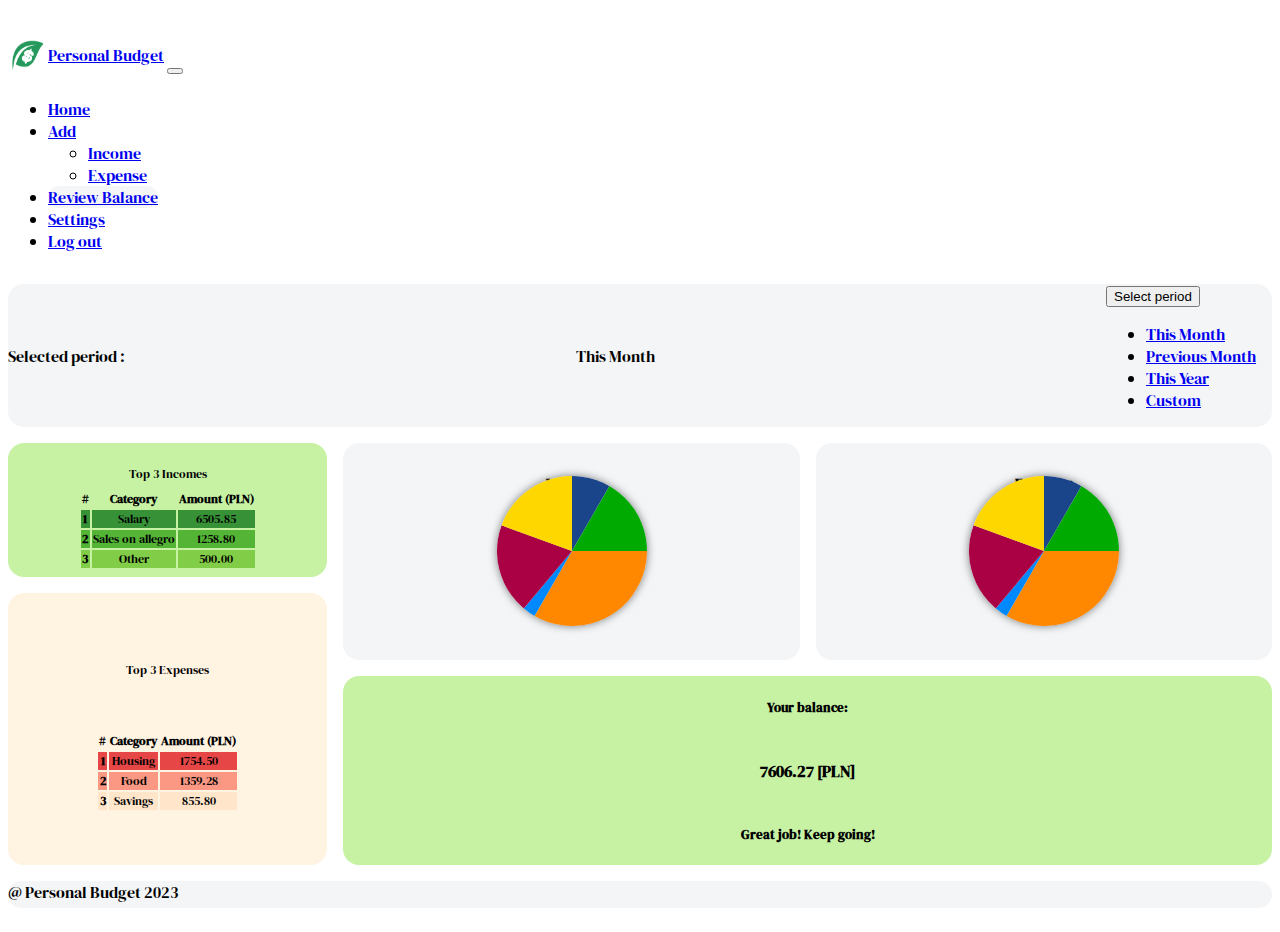
<file: review-balance.html>
<!DOCTYPE html>
<html lang="en">
  <head>
    <meta charset="UTF-8">
    <meta name="viewport" content="width=device-width, initial-scale=1.0">
    <title>Personal Budget</title>
  
    <link href="https://cdn.jsdelivr.net/npm/bootstrap@5.3.0-alpha2/dist/css/bootstrap.min.css" rel="stylesheet"
      integrity="sha384-aFq/bzH65dt+w6FI2ooMVUpc+21e0SRygnTpmBvdBgSdnuTN7QbdgL+OapgHtvPp" crossorigin="anonymous">
  
      <link rel="preconnect" href="https://fonts.googleapis.com">
      <link rel="preconnect" href="https://fonts.gstatic.com" crossorigin>
      <link href="https://fonts.googleapis.com/css2?family=DM+Serif+Display&family=Montserrat:ital,wght@0,100;0,200;0,300;0,400;0,500;0,600;0,700;0,800;0,900;1,100;1,200;1,300&family=Noto+Serif:wght@400;700&display=swap" rel="stylesheet">

      <!-- web font -->
      <link href="https://cdn.jsdelivr.net/npm/bootstrap-icons@1.3.0/font/bootstrap-icons.css" rel="stylesheet">
  
    <link rel="stylesheet" href="styles.css">
  
    <link rel="icon" href="./images/Logo_small-transparent.png">
  </head>
<body>
  <div class="container con-review">
    <nav class="navbar navbar-expand-lg">
      <div class="container-fluid">
        <a class="navbar-brand d-inline-flex align-items-center py-2" href="./main.html"><img src="./images/Logo_small-transparent.png" class="bi" width="40" height="32" role="img" aria-label="Personal-Budget-logo"><use xlink:href="main.html"></use></img> <p class="mx-2 my-1">Personal Budget</p> </a>
        <button class="navbar-toggler" type="button" data-bs-toggle="collapse" data-bs-target="#navbarNavDropdown" aria-controls="navbarNavDropdown" aria-expanded="false" aria-label="Toggle navigation">
          <span class="navbar-toggler-icon"></span>
        </button>
        <div class="collapse navbar-collapse" id="navbarNavDropdown" style="justify-content: end;">
          <ul class="navbar-nav">
            <li class="nav-item">
              <a class="nav-link" aria-current="page" href="./main.html">Home</a>
            </li>
            <li class="nav-item dropdown">
              <a class="nav-link dropdown-toggle" href="#" role="button" data-bs-toggle="dropdown" aria-expanded="false">
                Add
              </a>
              <ul class="dropdown-menu">
                <li><a class="dropdown-item" href="./add-income.html">Income</a></li>
                <li><a class="dropdown-item" href="./add-expense.html">Expense</a></li>
              </ul>
            </li>
            <li class="nav-item">
              <a class="nav-link active-button active" href="./review-balance.html">Review Balance</a>
            </li>
            <li class="nav-item">
              <a class="nav-link" href="./settings.html">Settings</a>
            </li>
            <li class="nav-item">
              <a class="nav-link" href="./index.html">Log out</a>
            </li>
          </ul>
        </div>
      </div>
    </nav>

    <div id="select-period" class="container-fluid">
      <p class="d-flex my-auto text-body-secondary" style="margin-right: auto;">Selected period :</p>
      <p class="d-flex my-auto" style="margin-right: auto;">This Month</p>
      

      <div class="btn-group dropstart d-flex">
        <button type="button" class="btn btn-dark dropdown-toggle btn-sm" data-bs-toggle="dropdown" aria-expanded="false">
          Select period
        </button>
        <ul class="dropdown-menu">
          <li><a class="dropdown-item" href="#">This Month</a></li>
          <li><a class="dropdown-item" href="#">Previous Month</a></li>
          <li><a class="dropdown-item" href="#">This Year</a></li>
          <li><a class="dropdown-item" href="#">Custom</a></li>
          
        </ul>
      </div>
    </div>

    <div id="inc-top3" class="container-fluid">
      <caption>Top 3 Incomes</caption>
        <table class="table text-body-secondary text-truncate">
          <thead>
            <tr>
              <th scope="col">#</th>
              <th scope="col">Category </th>
              <th scope="col">Amount (PLN)</th>
              
            </tr>
          </thead>
          <tbody>
            <tr style="background-color: #379237;">
              <th scope="row">1</th>
              <td>Salary</td>
              <td>6505.85</td>
            </tr>
            <tr style="background-color: #54B435;">
              <th scope="row">2</th>
              <td>Sales on allegro</td>
              <td>1258.80</td>
            </tr>
            <tr style="background-color: #82CD47;">
              <th scope="row">3</th>
              <td>Other</td>
              <td>500.00</td>
            </tr>
          </tbody>
        </table>
      

    </div>

    <div id="exp-top3" class="container-fluid">
      <caption>Top 3 Expenses</caption>
        <table class="table text-body-secondary text-truncate">
          <thead>
            <tr>
              <th scope="col">#</th>
              <th scope="col">Category </th>
              <th scope="col">Amount (PLN)</th>
            </tr>
          </thead>
          <tbody>
            <tr style="background-color: #E74646;">
              <th scope="row">1</th>
              <td>Housing</td>
              <td>1754.50</td>
            </tr>
            <tr style="background-color: #FA9884;">
              <th scope="row">2</th>
              <td>Food</td>
              <td>1359.28</td>
            </tr>
            <tr style="background-color: #FFE5CA;">
              <th scope="row">3</th>
              <td>Savings</td>
              <td>855.80</td>
            </tr>
          </tbody>
        </table>
    </div>

    <div id="pie-chart-inc" class="container-fluid">
      <h3 style="position: absolute; top: 1rem;">Incomes</h3>
      <div class="pieContainer">
        <div class="pieBackground"></div>
        <div id="pieSlice1" class="hold"><div class="pie"></div></div>
        <div id="pieSlice2" class="hold"><div class="pie"></div></div>
        <div id="pieSlice3" class="hold"><div class="pie"></div></div>
        <div id="pieSlice4" class="hold"><div class="pie"></div></div>
        <div id="pieSlice5" class="hold"><div class="pie"></div></div>
        <div id="pieSlice6" class="hold"><div class="pie"></div></div>
      </div>
    </div>

    <div id="pie-chart-exp" class="container-fluid">
      <h3 style="position: absolute; top: 1rem;">Expenses</h3>
      <div class="pieContainer">
        <div class="pieBackground"></div>
        <div id="pieSlice1" class="hold"><div class="pie"></div></div>
        <div id="pieSlice2" class="hold"><div class="pie"></div></div>
        <div id="pieSlice3" class="hold"><div class="pie"></div></div>
        <div id="pieSlice4" class="hold"><div class="pie"></div></div>
        <div id="pieSlice5" class="hold"><div class="pie"></div></div>
        <div id="pieSlice6" class="hold"><div class="pie"></div></div>
      </div>
    </div>
    
    <div id="balance" class="container-fluid">
        <h5>Your balance:</h5>
        <h4>7606.27 [PLN]</h4>
        <h5>Great job! Keep going!</h5>
    </div>

    <footer>
      <div class="card-footer text-body-secondary justify-content-center d-flex align-items-center py-3 ">
        @ Personal Budget 2023
      </div>
    </footer>

  </div>

  <script src="https://cdn.jsdelivr.net/npm/bootstrap@5.3.0-alpha3/dist/js/bootstrap.bundle.min.js" integrity="sha384-ENjdO4Dr2bkBIFxQpeoTz1HIcje39Wm4jDKdf19U8gI4ddQ3GYNS7NTKfAdVQSZe"crossorigin="anonymous"></script>
</body>
</html>
</file>
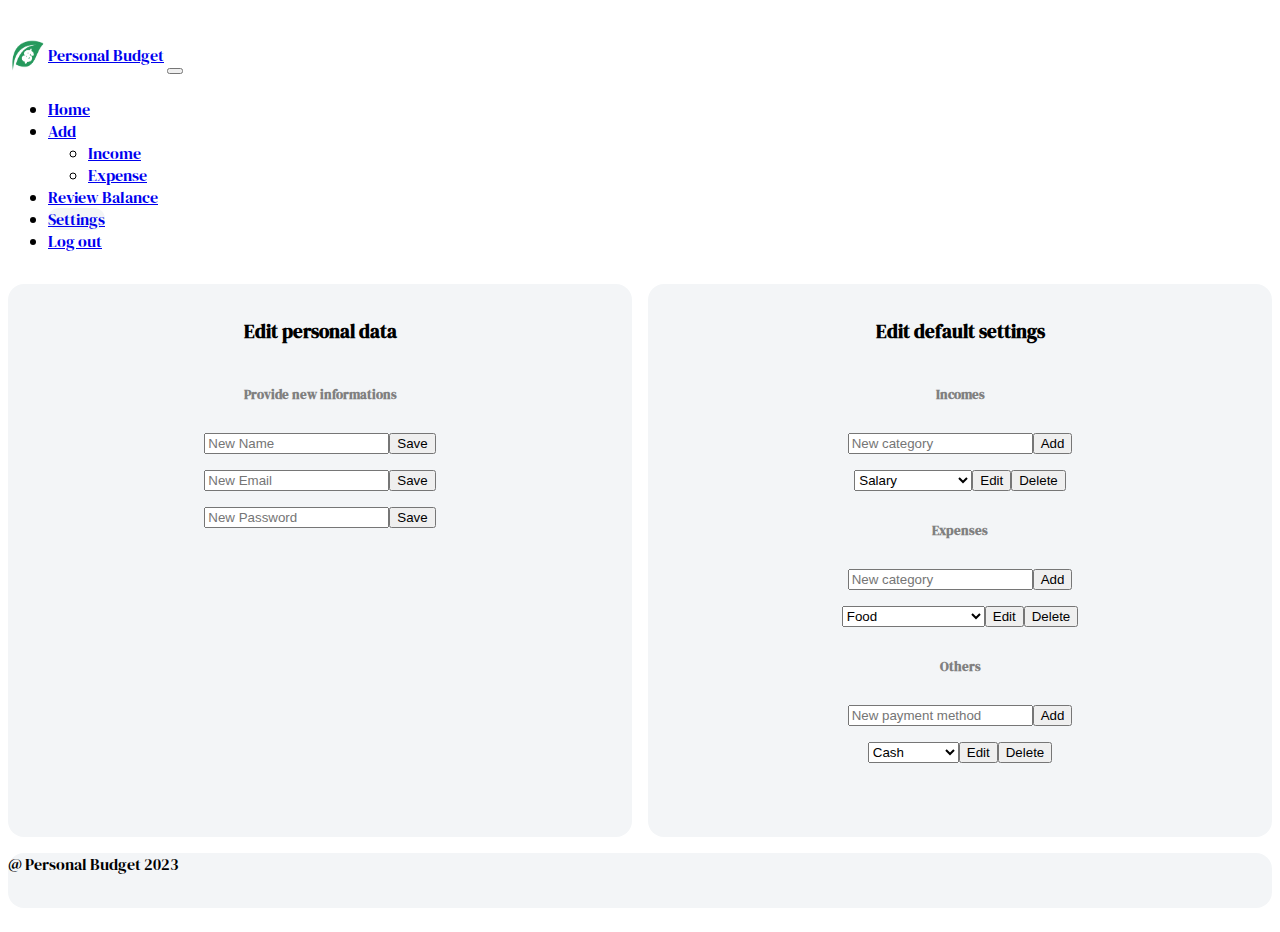
<file: settings.html>
<!DOCTYPE html>
<html lang="en">
<head>
  <meta charset="UTF-8">
  <meta name="viewport" content="width=device-width, initial-scale=1.0">
  <title>Personal Budget</title>

  <link href="https://cdn.jsdelivr.net/npm/bootstrap@5.3.0-alpha2/dist/css/bootstrap.min.css" rel="stylesheet"
    integrity="sha384-aFq/bzH65dt+w6FI2ooMVUpc+21e0SRygnTpmBvdBgSdnuTN7QbdgL+OapgHtvPp" crossorigin="anonymous">

    <link rel="preconnect" href="https://fonts.googleapis.com">
    <link rel="preconnect" href="https://fonts.gstatic.com" crossorigin>
    <link href="https://fonts.googleapis.com/css2?family=DM+Serif+Display&family=Montserrat:ital,wght@0,100;0,200;0,300;0,400;0,500;0,600;0,700;0,800;0,900;1,100;1,200;1,300&family=Noto+Serif:wght@400;700&display=swap" rel="stylesheet">

  <link rel="stylesheet" href="styles.css">

  <link rel="icon" href="./images/Logo_small-transparent.png">
</head>
<body>
  <div class="container con-settings">
    <nav class="navbar navbar-expand-lg">
      <div class="container-fluid">
        <a class="navbar-brand d-inline-flex align-items-center py-2" href="./main.html"><img src="./images/Logo_small-transparent.png" class="bi" width="40" height="32" role="img" aria-label="Personal-Budget-logo"><use xlink:href="main.html"></use></img> <p class="mx-2 my-1">Personal Budget</p> </a>
        <button class="navbar-toggler" type="button" data-bs-toggle="collapse" data-bs-target="#navbarNavDropdown" aria-controls="navbarNavDropdown" aria-expanded="false" aria-label="Toggle navigation">
          <span class="navbar-toggler-icon"></span>
        </button>
        <div class="collapse navbar-collapse" id="navbarNavDropdown" style="justify-content: end;">
          <ul class="navbar-nav">
            <li class="nav-item">
              <a class="nav-link" aria-current="page" href="./main.html">Home</a>
            </li>
            <li class="nav-item dropdown">
              <a class="nav-link dropdown-toggle" href="#" role="button" data-bs-toggle="dropdown" aria-expanded="false">
                Add
              </a>
              <ul class="dropdown-menu">
                <li><a class="dropdown-item" href="./add-income.html">Income</a></li>
                <li><a class="dropdown-item" href="./add-expense.html">Expense</a></li>
              </ul>
            </li>
            <li class="nav-item">
              <a class="nav-link" href="./review-balance.html">Review Balance</a>
            </li>
            <li class="nav-item">
              <a class="nav-link active-button active" href="./settings.html">Settings</a>
            </li>
            <li class="nav-item">
              <a class="nav-link" href="./index.html">Log out</a>
            </li>
            
          </ul>
        </div>
      </div>
    </nav>

      
    <div id="edit-personal-data">
      <div class="row py-4">
        <h3>Edit personal data</h3>
      </div>
      <h5 style="color: grey;">Provide new informations</h5>
      <div class="col mt-2">
        <div class="input-group">
          <input type="text" class="form-control" placeholder="New Name" aria-label="Name" aria-describedby="button-addon2">
          <button class="btn btn-outline-secondary" type="button" id="button-addon2">Save</button>
        </div>
        <div class="input-group">
          <input type="text" class="form-control" placeholder="New Email" aria-label="Email" aria-describedby="button-addon2">
          <button class="btn btn-outline-secondary" type="button" id="button-addon2">Save</button>
        </div>
        <div class="input-group">
          <input type="text" class="form-control" placeholder="New Password" aria-label="Password" aria-describedby="button-addon2">
          <button class="btn btn-outline-secondary" type="button" id="button-addon2">Save</button>
        </div>
      </div>
     
      
    </div>

    <div id="edit-default-settings">
      <div class="row py-4">
        <h3>Edit default settings</h3>
      </div>
      <div class="col mb-3">
        <h5 style="color: grey;">Incomes</h5>
        <div class="input-group">
          <input type="text" class="form-control" placeholder="New category" aria-label="New category" aria-describedby="button-addon2">
          <button class="btn btn-outline-secondary" type="button" id="button-addon2">Add</button>
        </div>
        <div class="input-group">
          <select class="form-select" id="inputGroupSelect02">
            <option value="1">Salary</option>
            <option value="2">Bank interest</option>
            <option value="3">Sales on allegro</option>
            <option value="4">Other</option>
          </select>
          <button class="btn btn-outline-secondary" type="button">Edit</button>
          <button class="btn btn-outline-secondary" type="button">Delete</button>
        </div>
      </div>
      <div class="col mb-3">
        <h5 style="color: grey;">Expenses</h5>
        <div class="input-group">
          <input type="text" class="form-control" placeholder="New category" aria-label="New category" aria-describedby="button-addon2">
          <button class="btn btn-outline-secondary" type="button" id="button-addon2">Add</button>
        </div>
        <div class="input-group">
          <select class="form-select" id="inputGroupSelect02" >
            <option value="1">Food</option>
            <option value="2">Housing</option>
            <option value="3">Transportation</option>
            <option value="4">Telecommunications</option>
            <option value="5">Healthcare</option>
            <option value="6">Clothing</option>
            <option value="7">Hygiene</option>
            <option value="8">Children</option>
            <option value="9">Entertainment</option>
            <option value="10">Excursion</option>
            <option value="11">Training</option>
            <option value="12">Books</option>
            <option value="13">Savings</option>
            <option value="14">Retirement</option>
            <option value="15">Repayment of debts</option>
            <option value="16">Donation</option>
            <option value="17">Other expenses</option>
          </select>
          <button class="btn btn-outline-secondary" type="button">Edit</button>
          <button class="btn btn-outline-secondary" type="button">Delete</button>
        </div>
      </div>

      <div class="col mb-3">
        <h5 style="color: grey;">Others</h5>
        <div class="input-group">
          <input type="text" class="form-control" placeholder="New payment method" aria-label="Recipient's username" aria-describedby="button-addon2">
          <button class="btn btn-outline-secondary" type="button" id="button-addon2">Add</button>
        </div>
        <div class="input-group">
          <select class="form-select" id="inputGroupSelect02">
            <option value="1">Cash</option>
            <option value="2">Debit Card</option>
            <option value="3">Credit Card</option>
          </select>
          <button class="btn btn-outline-secondary" type="button">Edit</button>
          <button class="btn btn-outline-secondary" type="button">Delete</button>
        </div>
      </div>
    </div>

    <footer>
      <div class="card-footer text-body-secondary justify-content-center d-flex align-items-center py-3 ">
        @ Personal Budget 2023
      </div>
    </footer>

  </div>
  
  <script src="https://cdn.jsdelivr.net/npm/bootstrap@5.3.0-alpha3/dist/js/bootstrap.bundle.min.js" integrity="sha384-ENjdO4Dr2bkBIFxQpeoTz1HIcje39Wm4jDKdf19U8gI4ddQ3GYNS7NTKfAdVQSZe"crossorigin="anonymous"></script>

</body>
</html>
</file>
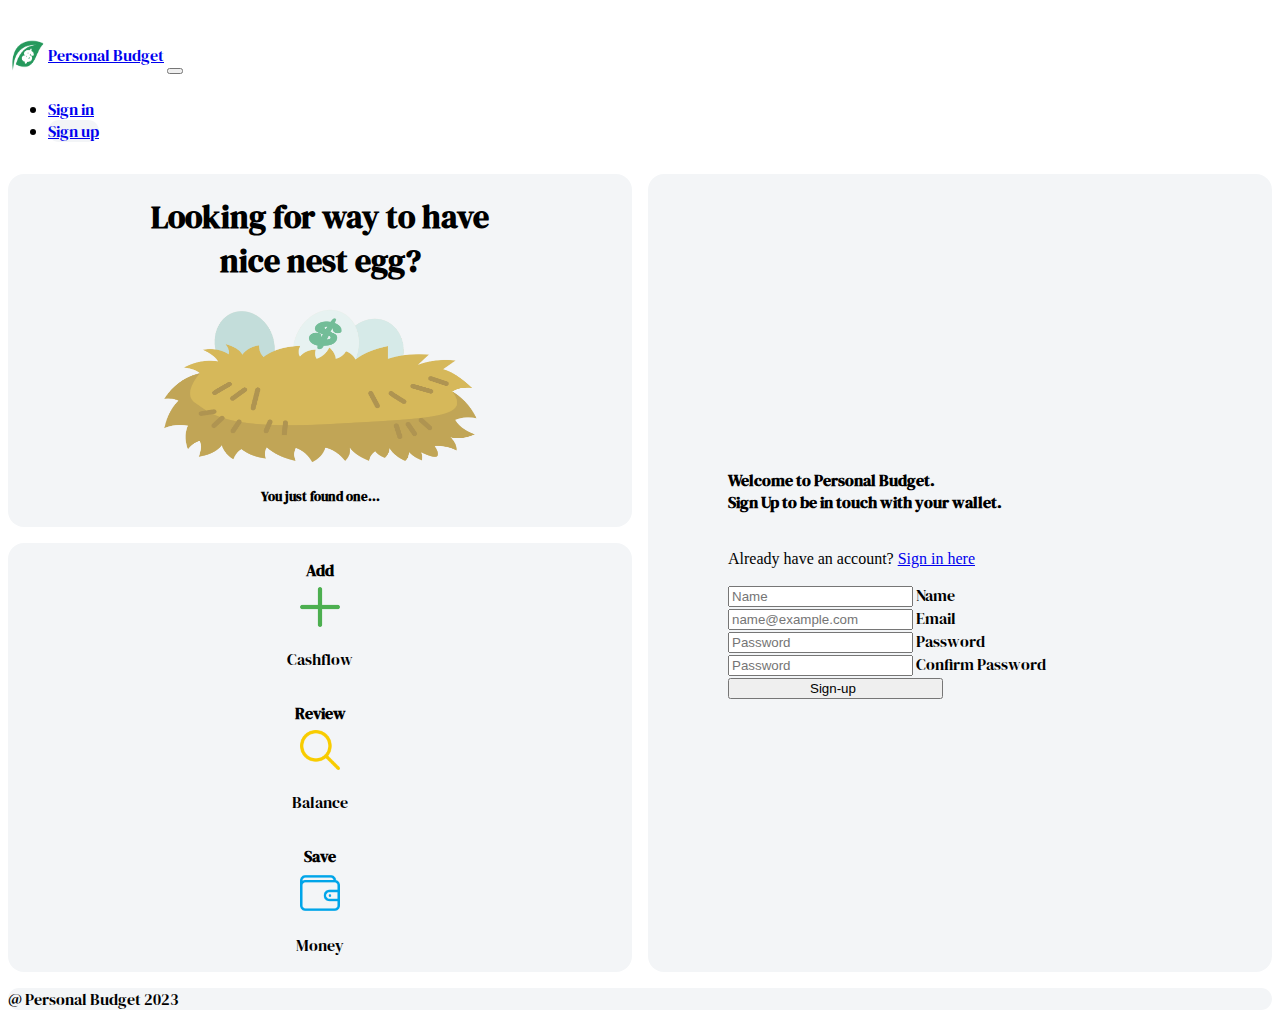
<file: sign-up.html>
<!DOCTYPE html>
<html lang="en"></html>
<head>
  <meta charset="UTF-8">
  <meta name="viewport" content="width=device-width, initial-scale=1.0">
  <title>Personal Budget</title>

  <link href="https://cdn.jsdelivr.net/npm/bootstrap@5.3.0-alpha2/dist/css/bootstrap.min.css" rel="stylesheet"
    integrity="sha384-aFq/bzH65dt+w6FI2ooMVUpc+21e0SRygnTpmBvdBgSdnuTN7QbdgL+OapgHtvPp" crossorigin="anonymous">

    <script src="https://cdn.jsdelivr.net/npm/bootstrap@5.3.0-alpha3/dist/js/bootstrap.bundle.min.js" integrity="sha384-ENjdO4Dr2bkBIFxQpeoTz1HIcje39Wm4jDKdf19U8gI4ddQ3GYNS7NTKfAdVQSZe"crossorigin="anonymous"></script>

    <link rel="preconnect" href="https://fonts.googleapis.com">
    <link rel="preconnect" href="https://fonts.gstatic.com" crossorigin>
    <link href="https://fonts.googleapis.com/css2?family=DM+Serif+Display&family=Montserrat:ital,wght@0,100;0,200;0,300;0,400;0,500;0,600;0,700;0,800;0,900;1,100;1,200;1,300&family=Noto+Serif:wght@400;700&display=swap" rel="stylesheet">

  <link rel="stylesheet" href="styles.css">

  <link rel="icon" href="./images/Logo_small-transparent.png">
</head>
<body>
  <div class="container">
    <nav class="navbar navbar-expand-lg">
      <div class="container-fluid">
        <a class="navbar-brand d-inline-flex align-items-center py-2" href="./main.html"><img src="./images/Logo_small-transparent.png" class="bi" width="40" height="32" role="img" aria-label="Personal-Budget-logo"><use xlink:href="main.html"></use></img> <p class="mx-2 my-1">Personal Budget</p> </a>
        <button class="navbar-toggler" type="button" data-bs-toggle="collapse" data-bs-target="#navbarNavDropdown" aria-controls="navbarNavDropdown" aria-expanded="false" aria-label="Toggle navigation">
          <span class="navbar-toggler-icon"></span>
        </button>
        <div class="collapse navbar-collapse" id="navbarNavDropdown" style="justify-content: end;">
          <ul class="navbar-nav">
            <li class="nav-item">
              <a class="nav-link" aria-current="page" href="./index.html">Sign in</a>
            </li>
            <li class="nav-item">
              <a class="nav-link active-button active" aria-current="page" href="./sign-up.html">Sign up</a>
            </li>
            
          </ul>
        </div>
      </div>
    </nav>
    <div id="img" class="container-fluid">
      <h1>Looking for way to have <br> <strong>nice nest egg?</strong></h1>
      <img id="img-nest" class="my-2" src="./images/nest_egg_Sign_up.PNG" alt="nest-img" width="320px" height="160px">
      <h5>You just found one...</h3>
    </div>
    <div id="sign-in-up">
      <h4 class="mb-3">Welcome to Personal Budget. <br> Sign Up to be in touch with your wallet.</h4>
      <p style="font-size: 16px; font-family: serif;">Already have an account? <a href="./index.html" class="link-secondary link-underline-dark">Sign in here </a></p>
      
      <div class="form-floating mt-3">
        <input type="name" class="form-control" id="floatingInput-name" placeholder="Name">
        <label for="floatingInput">Name</label>
      </div>
      <div class="form-floating mt-3">
        <input type="email" class="form-control" id="floatingInput" placeholder="name@example.com">
        <label for="floatingInput">Email</label>
      </div>
      <div class="form-floating mt-3">
        <input type="password" class="form-control" id="floatingPassword" placeholder="Password">
        <label for="floatingPassword">Password</label>
      </div>
      <div class="form-floating mt-3">
        <input type="password" class="form-control" id="floatingPassword-confirmation" placeholder="Password">
        <label for="floatingPassword">Confirm Password</label>
      </div>

      <a href="./index.html"><button type="submit" style="padding-left: 80px; padding-right: 85px; " class="btn btn-dark btn-lg my-3">Sign-up</button></a>


    </div>
    <div id="features" class="container-fluid">
      <div class="row">
      <div class="col-md-4 feature-col">
        <p><strong>Add</strong></p>
        <img class="feature-img" src="./images/plus_tall_green.png" alt="plus_img">
        <p>Cashflow</p>
      </div>
      <div class="col-md-4 feature-col">
        <p><strong>Review</strong></p>
        <img class="feature-img" src="./images/loupe _orange.png" alt="magnifying-glass">
        <p>Balance</p>
      </div>
      <div  class="col-md-4 feature-col">
        <p><strong>Save</strong></p>
        <img class="feature-img" src="./images/wallet_blue.png" alt="">
        <p>Money</p>
      </div>
      </div>
    </div>
    <footer>
      <div class="card-footer text-body-secondary justify-content-center d-flex align-items-center py-3 ">
        @ Personal Budget 2023
      </div>

    </footer>
  </div>
</body>
</html>
</file>
<file: styles.css>
.container {
  display: grid;
  height: 100vh;
  grid-template-columns: 1fr 1fr;
  grid-template-rows: 0.25fr 2fr 0.75fr 0.2fr;
  grid-template-areas: 
  "nav nav"
  "img sign-in-up"
  "features sign-in-up"
  "footer footer";
  grid-gap: 1rem;
  font-family: 'DM Serif Display', serif;
  padding-bottom: 1rem;
  min-height: 800px;
}

.con-settings {
  display: grid;
  height: 100vh;
  grid-template-columns: 1fr 1fr;
  grid-template-rows: 0.25fr 2fr 0.2fr;
  grid-template-areas: 
  "nav nav"
  "pers-data def-sett"
  "footer footer";
  grid-gap: 1rem;
  font-family: 'DM Serif Display', serif;
  padding-bottom: 1rem;
  min-height: 600px;
}

.con-add-income {
  display: grid;
  height: 100vh;
  grid-template-columns: 1fr 1fr;
  grid-template-rows: 0.25fr 2fr 0.2fr;
  grid-template-areas: 
  "nav nav"
  "income-main comparison-inc"
  "footer footer";
  grid-gap: 1rem;
  font-family: 'DM Serif Display', serif;
  padding-bottom: 1rem;
  min-height: 600px;
}

.con-add-expense {
  display: grid;
  height: 100vh;
  grid-template-columns: 1fr 1fr;
  grid-template-rows: 0.25fr 2fr 0.2fr;
  grid-template-areas: 
  "nav nav"
  "expense-main comparison-exp"
  "footer footer";
  grid-gap: 1rem;
  font-family: 'DM Serif Display', serif;
  padding-bottom: 1rem;
  min-height: 600px;
}

.con-review {
  display: grid;
  height: 100vh;
  grid-template-columns: 0.7fr 1fr 1fr;
  grid-template-rows: 0.25fr 0.25fr 1fr 0.5fr 0.5fr 0.2fr;
  grid-template-areas: 
  "nav nav nav"
  "select-period select-period select-period"
  "inc-top3 pie-chart-inc pie-chart-exp"
  "exp-top3 pie-chart-inc pie-chart-exp"
  "exp-top3 balance balance"
  "footer footer footer"
  ;
  grid-gap: 1rem;
  font-family: 'DM Serif Display', serif;
  padding-bottom: 1rem;
}

.container >* {
  border-radius: 1rem;
}

#select-period {
  grid-area: select-period;
  display: flex;
  background-color: #F3F5F7;
  align-items: center;
  padding-right: 1rem;
  justify-content: center;
}

#inc-top3 {
  display: flex;
  background-color: #C7F2A4;
  grid-area: inc-top3;
  align-items: center;
  flex-direction: column;
  text-align: center;
  padding-top: 1rem;
  justify-content: space-evenly;
  font-size: 12px;
}

#exp-top3 {
  display: flex;
  background-color: #FFF3E2;
  grid-area: exp-top3;
  align-items: center;
  flex-direction: column;
  text-align: center;
  padding-top: 1rem;
  justify-content: space-evenly;
  font-size: 12px;
}

.table-main {
  width: 100%;
  table-layout: fixe;
  overflow: scroll;
}

#pie-chart-inc {
  display:flex;
  background-color: #F3F5F7;
  grid-area: pie-chart-inc;
  font-size: 12px;
  align-items: center;
  justify-content: center;
  flex-direction: column;
  position: relative;
}

#pie-chart-exp {
  display: flex;
  background-color: #F3F5F7;
  grid-area: pie-chart-exp;
  font-size: 12px;
  align-items: center;
  justify-content: center;
  flex-direction: column;
  position: relative;
}

#comparison-inc {
  display: flex;
  background-color: #F3F5F7;
  grid-area: comparison-inc;
  font-size: 12px;
  align-items: center;
  justify-content: flex-start;
  flex-direction: column;
  position: relative;
}

#comparison-exp {
  display: flex;
  background-color: #F3F5F7;
  grid-area: comparison-exp;
  font-size: 12px;
  align-items: center;
  justify-content: flex-start;
  flex-direction: column;
  position: relative;
}

#balance {
  display: flex;
  background-color: #F3F5F7;
  grid-area: balance;
}


#img {
  display:flex;
  flex-direction: column;
  justify-content: center;
  align-items:center;
  text-align: center;
  background-color: #F3F5F7;
  grid-area: img;
}

nav{
  background-color: white;
  grid-area: nav;
  display: flex;
  align-items: center;
  margin-top: 10px;
  margin-bottom: 0;
  padding-top: 10px;
}

.navbar-brand {
  display: inline-flex;
  align-items: center;
}

#sign-in-up {
  background-color: #F3F5F7;
  grid-area: sign-in-up;
  display: flex;
  flex-direction: column;
  align-items: stretch;
  justify-content: center;
  text-align: left;
  padding-left: 5rem;
  padding-right: 5rem;;

}

#features {
  grid-area: features;
  background-color: #F3F5F7;
  display: flex;
  justify-content: space-around;
  align-items: center;
  text-align: center;
}

.feature-img {
  margin-top: -10px;
  margin-bottom: 5px;
  height: 40px;
  }

.feature-col {
  padding-right: 2rem;
  padding-left: 2rem;
  display: flex;
  flex-direction: column;
  align-items: center;
}

.sum {
  display: flex;
  font-size: 20px;
  text-align: center;
  flex-direction:column-reverse;
}

footer {
  background-color: #F3F5F7;
  grid-area: footer;
}

#edit-personal-data {
  grid-area: pers-data;
  background-color: #F3F5F7;
  display: flex;
  align-items: center;
  justify-content: start;
  flex-direction: column;
  padding-top: 1rem;
  }


#edit-default-settings {
  grid-area: def-sett;
  background-color: #F3F5F7;
  display: flex;
  justify-content: start;
  align-items: center;
  text-align: center;
  flex-direction: column;
  padding-top: 1rem;
}

.input-group {
  min-width: 330px;
  padding: 0.5rem;
  display: flex;
  justify-content: center;
}

#add-income-main-content {
  background-color: #F3F5F7;
  display: flex;
  grid-area: income-main;
  justify-content: center;
  align-items: center;
  flex-direction: column;
}

#add-expense-main-content {
  background-color: #F3F5F7;
  display: flex;
  grid-area: expense-main;
  justify-content: center;
  align-items: center;
  flex-direction: column;
}

#balance {
  display: flex;
  flex-direction: column;
  justify-content: space-evenly;
  align-items: center;
  background-color: #C7F2A4;
}

.active-button {
  background-color: #F3F5F7;
  border-radius: 1rem;
}

.form-check {
  padding-left: 5rem;
}

.pieContainer {
  height: 150px;
  display: flex;
  justify-content: center;
  align-items: center;
}

.pieBackground {
  position: absolute;
  width: 150px;
  height: 150px;
  border-radius: 100%;
  box-shadow: 0px 0px 8px rgba(0,0,0,0.5);
} 

.pie {
  transition: all 1s;
  position: absolute;
  width: 150px;
  height: 150px;
  border-radius: 100%;
  clip: rect(0px, 75px, 150px, 0px);
}

.hold {
  position: absolute;
  width: 150px;
  height: 150px;
  border-radius: 100%;
  clip: rect(0px, 150px, 150px, 75px);
}

#pieSlice1 .pie {
  background-color: #1b458b;
  transform:rotate(30deg);
}

#pieSlice2 {
  transform: rotate(30deg);
}

#pieSlice2 .pie {
  background-color: #0a0;
  transform: rotate(60deg);
}

#pieSlice3 {
  transform: rotate(90deg);
}

#pieSlice3 .pie {
  background-color: #f80;
  transform: rotate(120deg);
}

#pieSlice4 {
  transform: rotate(210deg);
}

#pieSlice4 .pie {
  background-color: #08f;
  transform: rotate(10deg);
}

#pieSlice5 {
  transform: rotate(220deg);
}

#pieSlice5 .pie {
  background-color: #a04;
  transform: rotate(70deg);
}

#pieSlice6 {
  transform: rotate(290deg);
}

#pieSlice6 .pie {
  background-color: #ffd700;
  transform: rotate(70deg);
}

.innerCircle {
  position: absolute;
  width: 120px;
  height: 120px;
  background-color: #444;
  border-radius: 100%;
  top: 15px;
  left: 15px; 
  box-shadow: 0px 0px 8px rgba(0,0,0,0.5) inset;
  color: white;
}
.innerCircle .content {
  position: absolute;
  display: block;
  width: 120px;
  top: 30px;
  left: 0;
  text-align: center;
  font-size: 14px;
}


@media only screen and (max-width:1024px) {
  .container {
    grid-template-columns: 1fr;
    grid-template-rows: 0.15fr 0.5fr 1fr 0.4fr 0.2fr;
    grid-template-areas: 
    "nav"
    "img"
    "sign-in-up"
    "features"
    "footer";
    justify-content: center;
    padding-bottom: 1rem;
  }

  .con-settings {
    grid-template-columns: 1fr;
    grid-template-rows: 0.15fr 2fr 2fr 0.15fr;
    grid-template-areas: 
    "nav"
    "pers-data"
    "def-sett"
    "footer";
    justify-content: center;
    padding-bottom: 1rem;
  }

  .con-add-income {
    grid-template-columns: 1fr;
    grid-template-rows: 0.15fr 1fr 1fr 0.15fr;
    grid-template-areas: 
    "nav"
    "income-main"
    "comparison-inc"
    "footer";
    padding-bottom: 1rem;
  }

  .con-add-expense {
    grid-template-columns: 1fr;
    grid-template-rows: 0.15fr 1fr 1fr 0.15fr;
    grid-template-areas: 
    "nav"
    "expense-main"
    "comparison-exp"
    "footer";
    padding-bottom: 1rem;
  }

  .con-review {
  display: grid;
  height: 100vh;
  grid-template-columns: 1fr 1fr;
  grid-template-rows: 0.15fr 0.15fr 1fr 0.4fr 0.3fr 0.2fr;
  grid-template-areas: 
  "nav nav"
  "select-period select-period"
  "pie-chart-inc pie-chart-exp"
  "inc-top3 exp-top3"
  "balance balance"
  "footer footer "
  ;
  grid-gap: 1rem;
  font-family: 'DM Serif Display', serif;
  padding-bottom: 1rem;
}



  #comparison-exp {
    display: flex;
    justify-content: center;
    align-items: center;
  }

  #add-income-main-content {
    padding-bottom: 1rem;
  }

  #add-expense-main-content {
    padding-bottom: 1rem;
  }

  #sign-in-up {
    padding: 10%;
    align-items:stretch;
  }

  footer {
    margin-bottom: 1rem;
  }

  #features {
    padding-top: 1rem;
  }

  .form-check {
    padding-left: 5rem;
  }

}

@media only screen and (max-width: 768px) {
  .container {
    padding-bottom: 1rem;
    min-width: 150px;
  }

  .navbar-brand {
    font-size: 16px;
  }
  
  .logo {
    width: 31px;
    height: 24px;
  }

  h3 {
    font-size: 20px;
  }

  #add-income-main-content {
    align-items: center;
    padding-bottom: 1rem;
  }

  #add-expense-main-content {
    padding-bottom: 1rem;
  }

  #comparison-inc {
    display: flex;
    font-size: 10px;
  
  }

  #pie-chart-inc {
    display: flex;
    font-size: 10px;
    justify-content: center;
    align-items:center;
    padding: 4rem 0 2rem 0;
  }

  #pie-chart-exp {
    display: flex;
    justify-content: center;
    align-items: center;
    font-size: 10px;
    padding: 4rem 0 2rem 0;
  }

  #comparison-exp {
    display: flex;
    justify-content: flex-start;
    align-items: center;
    font-size: 10px;
  }
  
  #img-wave {
    width: 240px;
    height: 108px;
  }

  #img-nest {
    width: 240px;
    height: 108px;
  }

  .feature-col {
    padding-top: 5px;
  }

  #features {
    padding: 5px;
  }
  
  #sign-in-up {
    align-items: stretch;
  }

  .input-group >* {
    font-size: 12px;
    font-size: 12px;
  }

  .form-check {
    padding-left: 5rem;
    font-size: 12px;
  }

  .con-review {
    display: grid;
    height: 100vh;
    grid-template-columns: 1fr;
    grid-template-rows: 0.15fr 0.15fr 1fr 1fr 0.4fr 0.4fr 0.3fr 0.2fr;
    grid-template-areas: 
    "nav"
    "select-period"
    "pie-chart-inc"
    "pie-chart-exp"
    "inc-top3"
    "exp-top3"
    "balance"
    "footer"
    ;
    grid-gap: 1rem;
    font-family: 'DM Serif Display', serif;
    padding-bottom: 1rem;
  }

}
</file>
<file: styles_main.css>
.container {
  display: grid;
  height: 100vh;
  grid-template-columns: 1fr;
  grid-template-rows: 0.2fr 1fr 0.2fr;
  grid-template-areas: 
  "nav"
  "main"
  "footer"
  ;
  grid-gap: 1rem;
  font-family: 'DM Serif Display', serif;
  padding-bottom: 1rem;
  min-height: 200px;
  
  
}

.container >* {
  border-radius: 1rem;
}

nav{
  background-color: white;
  grid-area: nav;
  display: flex;
  align-items: center;
  margin-top: 10px;
  margin-bottom: 0;
  padding-top: 10px;
}

footer {
  background-color: #F3F5F7;
  grid-area: footer;
}

.active-button {
  background-color: #F3F5F7;
  border-radius: 1rem;
}
 
.expense{
  --bg-color: #ffd861;
  --bg-color-light: #ffeeba;
  --text-color-hover: #4C5656;
  --box-shadow-color: rgba(255, 215, 97, 0.48);
}

.income {
  --bg-color: #B8F9D3;
  --bg-color-light: #e2fced;
  --text-color-hover: #4C5656;
  --box-shadow-color: rgba(184, 249, 211, 0.48);
}

.review {
  --bg-color: #CEB2FC;
  --bg-color-light: #F0E7FF;
  --text-color-hover: #fff;
  --box-shadow-color: rgba(206, 178, 252, 0.48);
}


.card {
  width: 220px;
  height: 321px;
  background: #fff;
  border-top-right-radius: 10px;
  overflow: hidden;
  display: flex;
  flex-direction: column;
  justify-content: center;
  align-items: center;
  position: relative;
  box-shadow: 0 14px 26px rgba(0,0,0,0.04);
  transition: all 0.3s ease-out;
  text-decoration: none;
}

.card:hover {
  transform: translateY(-5px) scale(1.005) translateZ(0);
  box-shadow: 0 24px 36px rgba(0,0,0,0.11),
    0 24px 46px var(--box-shadow-color);
}

.card:hover .overlay {
  transform: scale(4) translateZ(0);
}

.card:hover .circle {
  border-color: var(--bg-color-light);
  background: var(--bg-color);
}

.card:hover .circle:after {
  background: var(--bg-color-light);
}

.card:hover p {
  color: var(--text-color-hover);
}

.card:active {
  transform: scale(1.2) translateZ(0);
  box-shadow: 0 15px 24px rgba(0,0,0,0.11),
    0 15px 24px var(--box-shadow-color);
}

.card p {
  font-size: 17px;
  color: #4C5656;
  margin-top: 30px;
  z-index: 1;
  transition: color 0.3s ease-out;
}

.circle {
  width: 131px;
  height: 131px;
  border-radius: 50%;
  background: #fff;
  border: 2px solid var(--bg-color);
  display: flex;
  justify-content: center;
  align-items: center;
  position: relative;
  z-index: 1;
  transition: all 0.3s ease-out;
}

.circle:after {
  content: "";
  width: 118px;
  height: 118px;
  display: block;
  position: absolute;
  background: var(--bg-color);
  border-radius: 50%;
  top: 7px;
  left: 7px;
  transition: opacity 0.3s ease-out;
}

.circle svg {
  z-index: 2;
  transform: translateZ(0);
}

.overlay {
  width: 118px;
  position: absolute; 
  height: 118px;
  border-radius: 50%;
  background: var(--bg-color);
  top: 70px;
  left: 50px;
  z-index: 0;
  transition: transform 0.3s ease-out;
} 

main{
  display: flex;
  align-items: center;
  justify-content: center;
}

 @media only screen and (max-width: 768px) {
  .container-fluid {
    justify-content: center;
    align-items:center;
  }
  
  .navbar-brand {
    font-size: 16px;
  }
  
  .logo {
    width: 31px;
    height: 24px;
  }

  .card:hover {
    transform: translateY(-5px) scale(1.05) translateZ(0);
    box-shadow: 0 24px 36px rgba(0,0,0,0.11),
      0 24px 46px var(--box-shadow-color);
  }

  .card:active {
    transform: scale(1.5) translateZ(0);
    box-shadow: 0 15px 24px rgba(0,0,0,0.11),
      0 15px 24px var(--box-shadow-color);
  }

  .card {
    width: 120px;
    height: 140px;
    background: #fff;
    border-top-right-radius: 10px;
    overflow: hidden;
    display: flex;
    flex-direction: column;
    justify-content: center;
    align-items: center;
    position: relative;
    box-shadow: 0 14px 26px rgba(0,0,0,0.04);
    transition: all 0.3s ease-out;
    text-decoration: none;
  
  }
  main {
    flex-direction:column;
    justify-content: space-between;
    align-items: center;
  }

}
</file>
